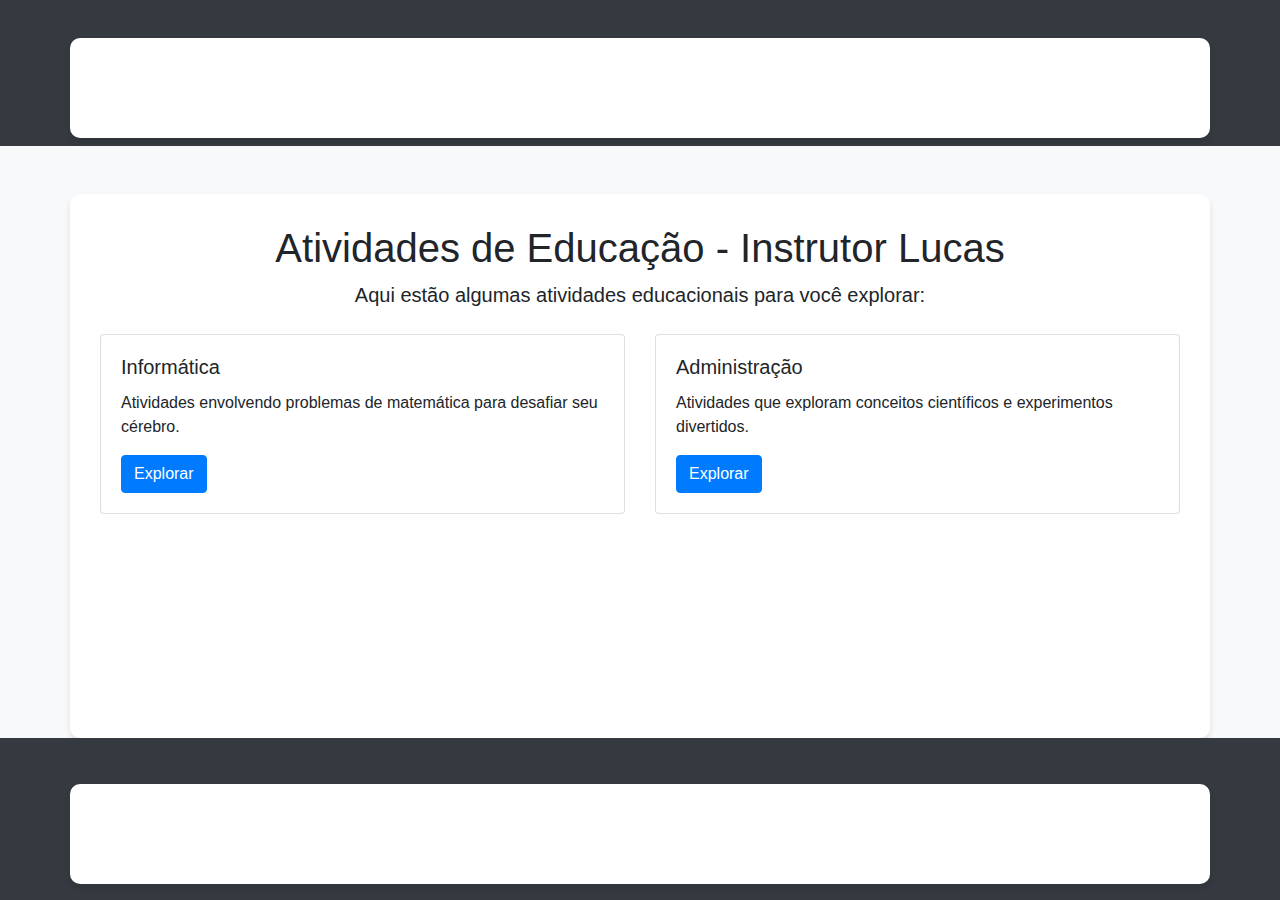
<file: index.html>
<!DOCTYPE html>
<html lang="pt-br">
<head>
    <meta charset="UTF-8">
    <meta name="viewport" content="width=device-width, initial-scale=1.0">
    <title>Atividades de Educação</title>
    <!-- Link para o Bootstrap CSS -->
    <link rel="stylesheet" href="https://stackpath.bootstrapcdn.com/bootstrap/4.5.2/css/bootstrap.min.css">
    <!-- Link para o arquivo CSS personalizado -->
    <link rel="stylesheet" href="style/styles.css">
</head>
<body class="d-flex flex-column">

<nav class="navbar navbar-expand-lg navbar-dark bg-dark">
    <div class="container">
        <a class="navbar-brand" href="#">Atividades de Educação - Instrutor Lucas</a>
        <button class="navbar-toggler" type="button" data-toggle="collapse" data-target="#navbarNav" aria-controls="navbarNav" aria-expanded="false" aria-label="Toggle navigation">
        <span class="navbar-toggler-icon"></span>
        </button>
        <div class="collapse navbar-collapse" id="navbarNav">
        <ul class="navbar-nav ml-auto">
            <li class="nav-item active">
            <a class="nav-link" href="#">Início <span class="sr-only">(current)</span></a>
            </li>
            <li class="nav-item">
            <a class="nav-link" href="#">Informática</a>
            </li>
            <li class="nav-item">
            <a class="nav-link" href="#">Administração</a>
            </li>
        </ul>
        </div>
    </div>
    </nav>

<!-- Conteúdo da Página -->
<div class="container mt-5 content">
    <h1 class="text-center">Atividades de Educação - Instrutor Lucas</h1>
    <p class="lead text-center">Aqui estão algumas atividades educacionais para você explorar:</p>
    
    <div class="row mt-4">
        <div class="col-md-6">
            <div class="card">
                <div class="card-body">
                    <h5 class="card-title">Informática</h5>
                    <p class="card-text">Atividades envolvendo problemas de matemática para desafiar seu cérebro.</p>
                    <a href="informatica.html" class="btn btn-primary">Explorar</a>
                </div>
            </div>
        </div>
        <div class="col-md-6">
            <div class="card">
                <div class="card-body">
                    <h5 class="card-title">Administração</h5>
                    <p class="card-text">Atividades que exploram conceitos científicos e experimentos divertidos.</p>
                    <a href="#" class="btn btn-primary">Explorar</a>
                </div>
            </div>
        </div>
    </div>
    <!-- Adicione mais cartões conforme necessário para outras áreas de atividade -->
</div>

<!-- Rodapé -->
<footer class="bg-dark text-white text-center py-3">
    <div class="container">
        <p>&copy; 2024 Atividades de Educação. Todos os direitos reservados.</p>
    </div>
</footer>

<!-- Link para o Bootstrap JS e jQuery (necessário para funcionalidades do Bootstrap) -->
<script src="https://code.jquery.com/jquery-3.5.1.slim.min.js"></script>
<script src="https://cdn.jsdelivr.net/npm/@popperjs/core@2.5.4/dist/umd/popper.min.js"></script>
<script src="https://stackpath.bootstrapcdn.com/bootstrap/4.5.2/js/bootstrap.min.js"></script>
</body>
</html>
</file>
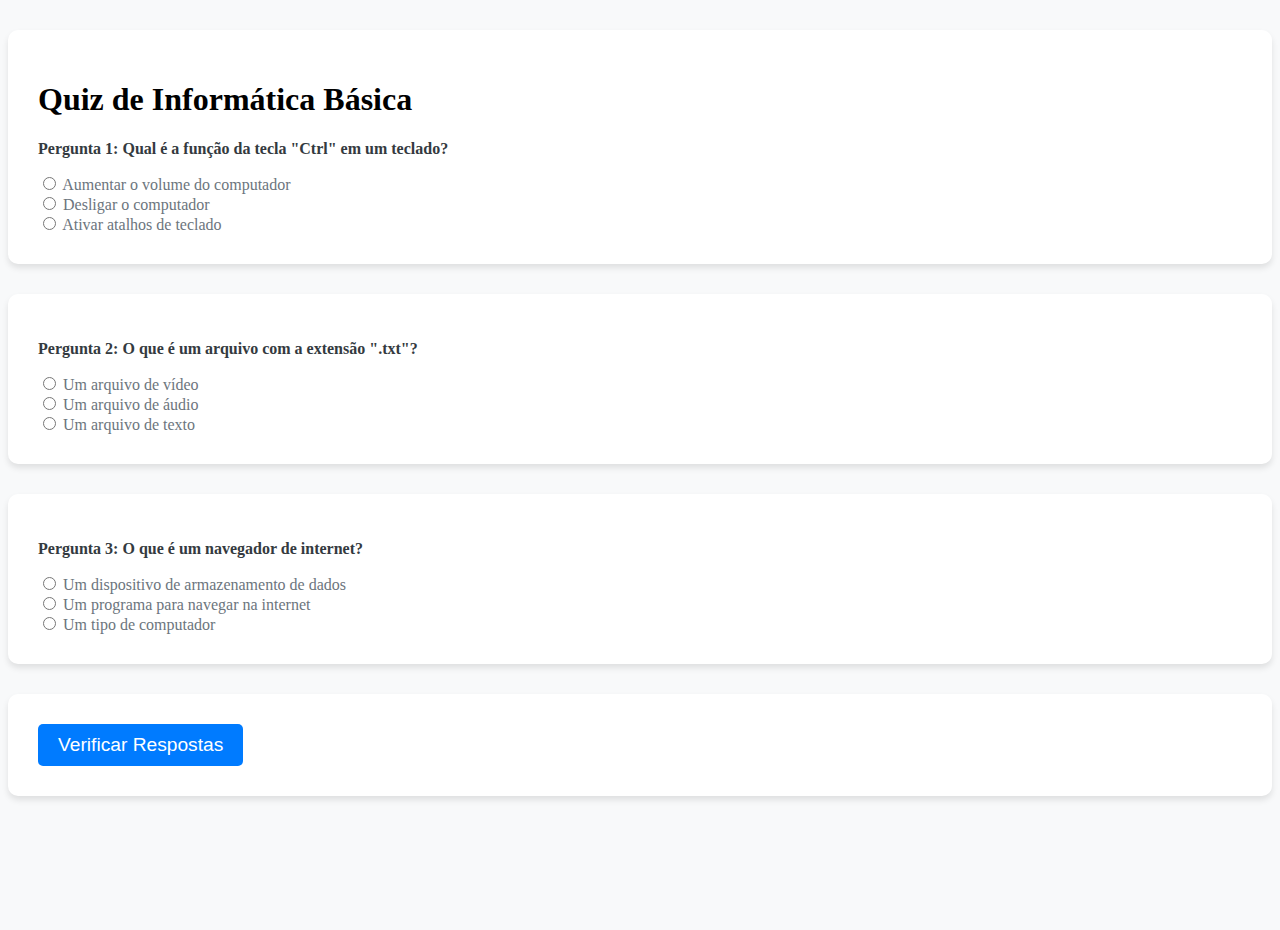
<file: questoes.html>
<!DOCTYPE html>
<html lang="pt-br">
<head>
    <meta charset="UTF-8">
    <meta name="viewport" content="width=device-width, initial-scale=1.0">
    <title>Quiz de Informática Básica</title>
    <link rel="stylesheet" href="style/styles.css">
</head>
<body>
    <div class="container" id="container1">
        <h1 class="text-center mb-4">Quiz de Informática Básica</h1>
        <form id="quizForm1">
            <div class="mb-3">
                <p class="pergunta">Pergunta 1: Qual é a função da tecla "Ctrl" em um teclado?</p>
                <div class="form-check">
                    <input class="form-check-input" type="radio" name="pergunta1" id="pergunta1a" value="a">
                    <label class="form-check-label resposta-label" for="pergunta1a">
                        Aumentar o volume do computador
                    </label>
                </div>
                <div class="form-check">
                    <input class="form-check-input" type="radio" name="pergunta1" id="pergunta1b" value="b">
                    <label class="form-check-label resposta-label" for="pergunta1b">
                        Desligar o computador
                    </label>
                </div>
                <div class="form-check">
                    <input class="form-check-input" type="radio" name="pergunta1" id="pergunta1c" value="c">
                    <label class="form-check-label resposta-label" for="pergunta1c">
                        Ativar atalhos de teclado
                    </label>
                </div>
            </div>
        </form>
    </div>

    <div class="container" id="container2">
        <form id="quizForm2">
            <div class="mb-3">
                <p class="pergunta">Pergunta 2: O que é um arquivo com a extensão ".txt"?</p>
                <div class="form-check">
                    <input class="form-check-input" type="radio" name="pergunta2" id="pergunta2a" value="a">
                    <label class="form-check-label resposta-label" for="pergunta2a">
                        Um arquivo de vídeo
                    </label>
                </div>
                <div class="form-check">
                    <input class="form-check-input" type="radio" name="pergunta2" id="pergunta2b" value="b">
                    <label class="form-check-label resposta-label" for="pergunta2b">
                        Um arquivo de áudio
                    </label>
                </div>
                <div class="form-check">
                    <input class="form-check-input" type="radio" name="pergunta2" id="pergunta2c" value="c">
                    <label class="form-check-label resposta-label" for="pergunta2c">
                        Um arquivo de texto
                    </label>
                </div>
            </div>
        </form>
    </div>

    <div class="container" id="container3">
        <form id="quizForm3">
            <div class="mb-3">
                <p class="pergunta">Pergunta 3: O que é um navegador de internet?</p>
                <div class="form-check">
                    <input class="form-check-input" type="radio" name="pergunta3" id="pergunta3a" value="a">
                    <label class="form-check-label resposta-label" for="pergunta3a">
                        Um dispositivo de armazenamento de dados
                    </label>
                </div>
                <div class="form-check">
                    <input class="form-check-input" type="radio" name="pergunta3" id="pergunta3b" value="b">
                    <label class="form-check-label resposta-label" for="pergunta3b">
                        Um programa para navegar na internet
                    </label>
                </div>
                <div class="form-check">
                    <input class="form-check-input" type="radio" name="pergunta3" id="pergunta3c" value="c">
                    <label class="form-check-label resposta-label" for="pergunta3c">
                        Um tipo de computador
                    </label>
                </div>
            </div>
        </form>
    </div>

    <div class="container text-center">
        <button type="button" class="btn btn-primary verificar-btn" onclick="verificarRespostas()">Verificar Respostas</button>
    </div>

    <div id="resultado" class="mt-4 resultado"></div>

    <script src="js/scritps.js"></script>
</body>
</html>
</file>
<file: style/styles.css>
/* Adicione seu estilo personalizado aqui */

html, body {
    height: 100%;
}

.content {
    flex: 1 0 auto;
}

body {
    background-color: #f8f9fa;
}

.container {
    background-color: #fff;
    border-radius: 10px;
    box-shadow: 0 4px 6px rgba(0, 0, 0, 0.1);
    padding: 30px;
    margin-top: 30px;
}

.pergunta {
    font-weight: bold;
    color: #343a40;
}

.resposta-label {
    color: #6c757d;
}

.resultado {
    font-size: 1.2rem;
    font-weight: bold;
    margin-top: 20px;
}

.verificar-btn {
    font-size: 1.2rem;
    padding: 10px 20px;
    border-radius: 5px;
    background-color: #007bff;
    color: #fff;
    border: none;
    transition: background-color 0.3s ease;
}

.verificar-btn:hover {
    background-color: #0056b3;
}
</file>
